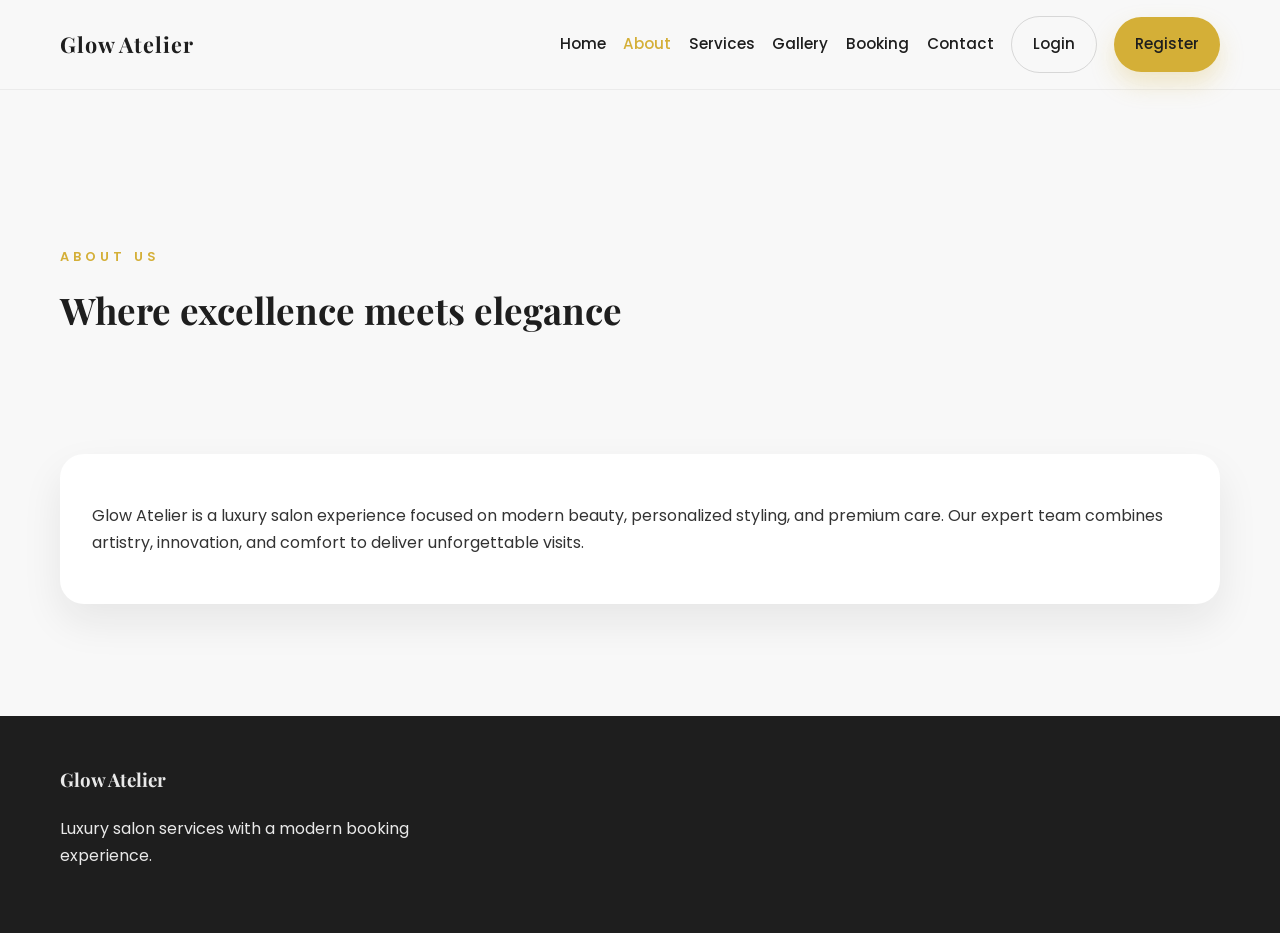
<file: frontend/about.html>
<!DOCTYPE html>
<html lang="en">
  <head>
    <meta charset="UTF-8" />
    <meta name="viewport" content="width=device-width, initial-scale=1.0" />
    <title>About | Glow Atelier</title>
    <link rel="preconnect" href="https://fonts.googleapis.com" />
    <link rel="preconnect" href="https://fonts.gstatic.com" crossorigin />
    <link href="https://fonts.googleapis.com/css2?family=Playfair+Display:wght@500;600;700&family=Poppins:wght@300;400;500;600;700&display=swap" rel="stylesheet" />
    <link rel="stylesheet" href="css/style.css" />
    <link rel="stylesheet" href="css/navbar.css" />
    <link rel="stylesheet" href="css/footer.css" />
    <link rel="stylesheet" href="css/responsive.css" />
  </head>
  <body>
    <header class="site-header">
      <nav class="navbar container">
        <a href="index.html" class="logo">Glow Atelier</a>
        <button class="nav-toggle" aria-label="Open navigation" aria-expanded="false"><span></span><span></span><span></span></button>
        <div class="nav-links">
          <a href="index.html">Home</a>
          <a href="about.html" class="active">About</a>
          <a href="services.html">Services</a>
          <a href="gallery.html">Gallery</a>
          <a href="booking.html">Booking</a>
          <a href="contact.html">Contact</a>
          <a href="login.html" class="btn btn-outline">Login</a>
          <a href="register.html" class="btn btn-primary">Register</a>
        </div>
      </nav>
    </header>

    <main class="container" style="padding: 4rem 0 5rem;">
      <section class="section-heading">
        <p class="eyebrow">About Us</p>
        <h2>Where excellence meets elegance</h2>
      </section>
      <div class="info-card" style="padding: 2rem;">
        <p>Glow Atelier is a luxury salon experience focused on modern beauty, personalized styling, and premium care. Our expert team combines artistry, innovation, and comfort to deliver unforgettable visits.</p>
      </div>
    </main>

    <footer class="site-footer">
      <div class="container footer-grid">
        <div>
          <h3>Glow Atelier</h3>
          <p>Luxury salon services with a modern booking experience.</p>
        </div>
      </div>
    </footer>

    <script src="js/navbar.js"></script>
  </body>
</html>
</file>
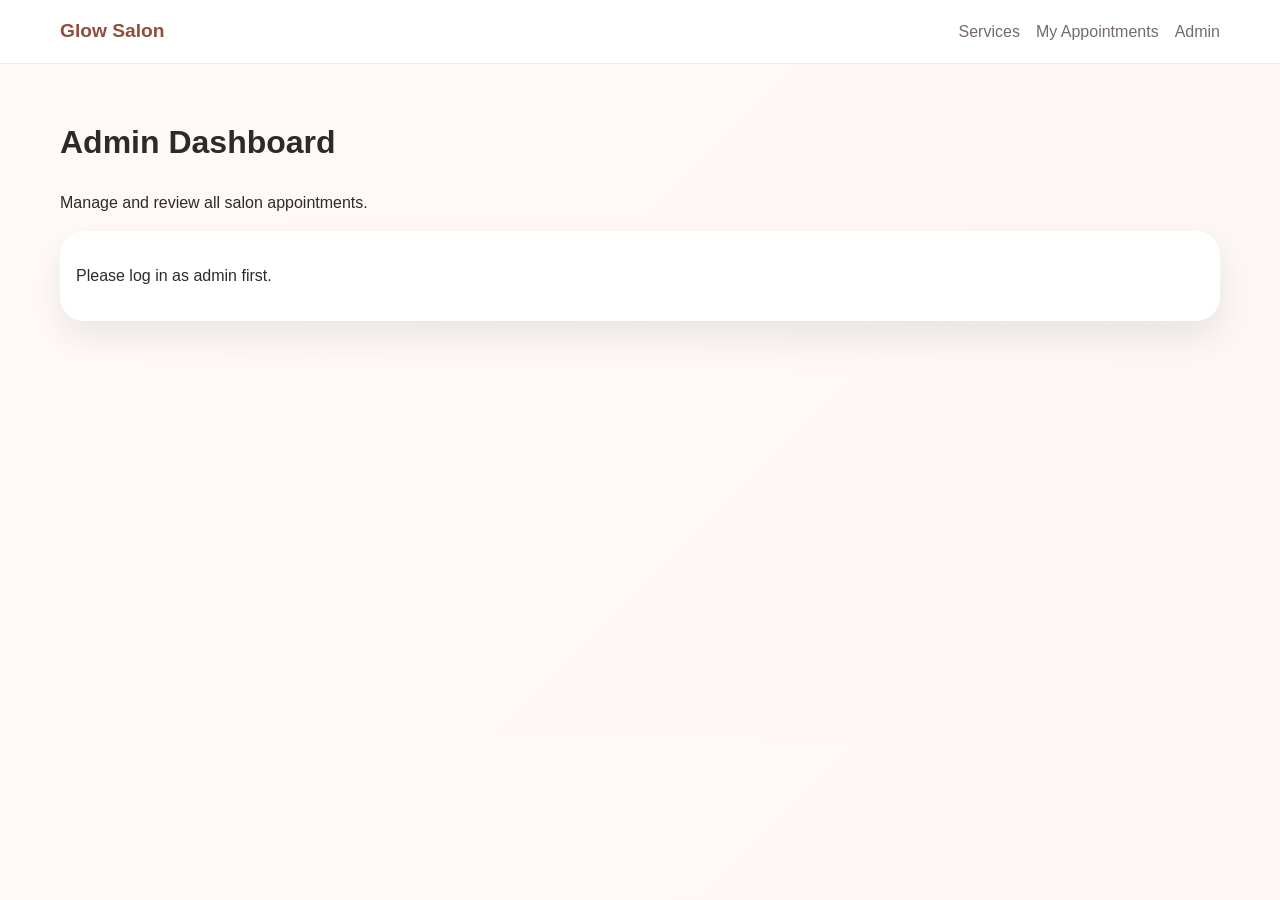
<file: frontend/admin.html>
<!DOCTYPE html>
<html lang="en">
  <head>
    <meta charset="UTF-8" />
    <meta name="viewport" content="width=device-width, initial-scale=1.0" />
    <title>Admin Dashboard</title>
    <link rel="stylesheet" href="css/styles.css" />
  </head>
  <body>
    <header>
      <div class="container navbar">
        <a class="brand" href="index.html">Glow Salon</a>
        <nav class="nav-links">
          <a href="index.html#services">Services</a>
          <a href="appointments.html">My Appointments</a>
          <a href="admin.html">Admin</a>
        </nav>
      </div>
    </header>

    <main class="container" style="padding: 2rem 0 3rem;">
      <h1>Admin Dashboard</h1>
      <p>Manage and review all salon appointments.</p>
      <div id="adminList" class="table-shell"></div>
    </main>

    <script src="js/admin.js"></script>
  </body>
</html>
</file>
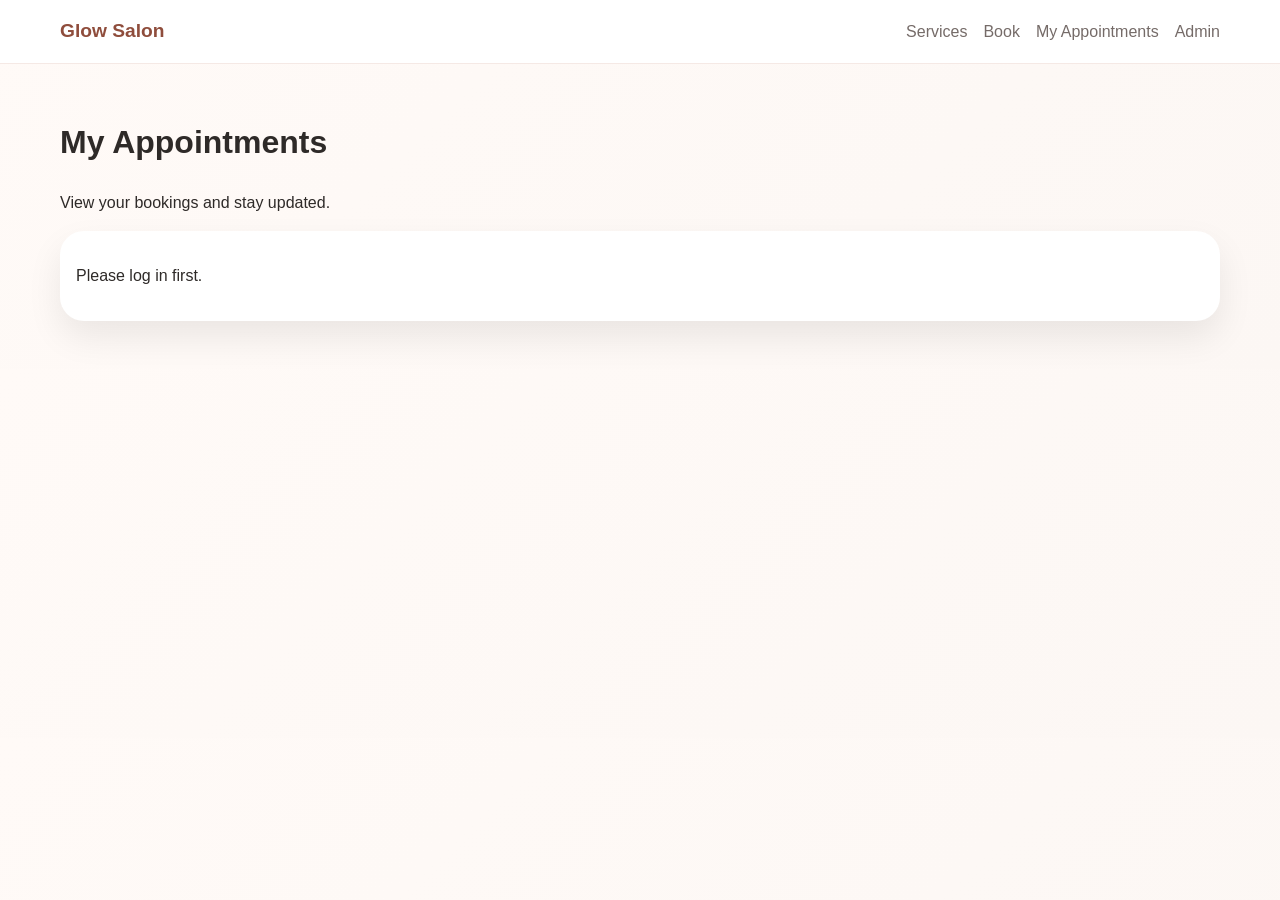
<file: frontend/appointments.html>
<!DOCTYPE html>
<html lang="en">
  <head>
    <meta charset="UTF-8" />
    <meta name="viewport" content="width=device-width, initial-scale=1.0" />
    <title>My Appointments</title>
    <link rel="stylesheet" href="css/styles.css" />
  </head>
  <body>
    <header>
      <div class="container navbar">
        <a class="brand" href="index.html">Glow Salon</a>
        <nav class="nav-links">
          <a href="index.html#services">Services</a>
          <a href="index.html#book">Book</a>
          <a href="appointments.html">My Appointments</a>
          <a href="admin.html">Admin</a>
        </nav>
      </div>
    </header>

    <main class="container" style="padding: 2rem 0 3rem;">
      <h1>My Appointments</h1>
      <p>View your bookings and stay updated.</p>
      <div id="appointmentsList" class="table-shell"></div>
    </main>

    <script src="js/appointments.js"></script>
  </body>
</html>
</file>
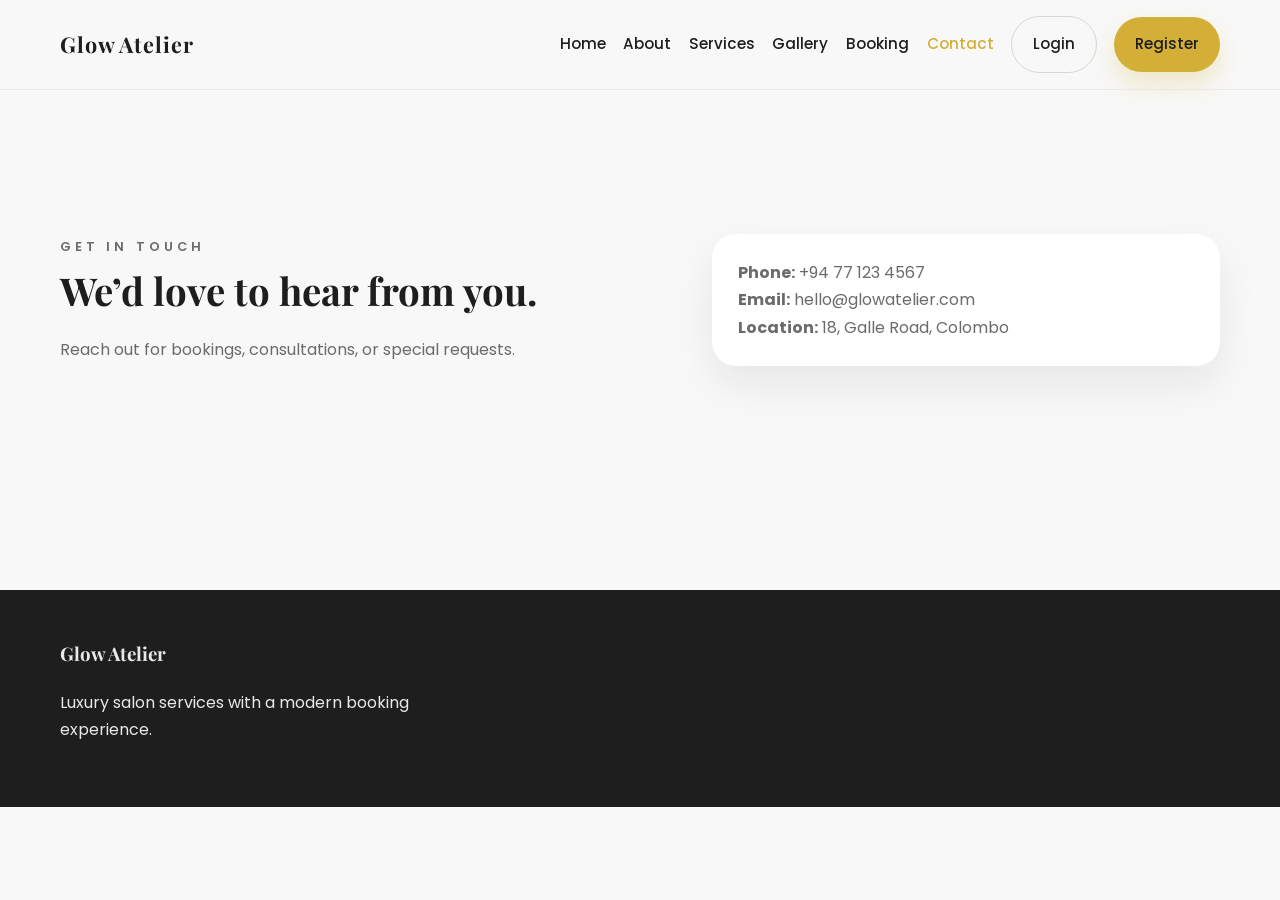
<file: frontend/contact.html>
<!DOCTYPE html>
<html lang="en">
  <head>
    <meta charset="UTF-8" />
    <meta name="viewport" content="width=device-width, initial-scale=1.0" />
    <title>Contact | Glow Atelier</title>
    <link rel="preconnect" href="https://fonts.googleapis.com" />
    <link rel="preconnect" href="https://fonts.gstatic.com" crossorigin />
    <link href="https://fonts.googleapis.com/css2?family=Playfair+Display:wght@500;600;700&family=Poppins:wght@300;400;500;600;700&display=swap" rel="stylesheet" />
    <link rel="stylesheet" href="css/style.css" />
    <link rel="stylesheet" href="css/navbar.css" />
    <link rel="stylesheet" href="css/footer.css" />
    <link rel="stylesheet" href="css/responsive.css" />
  </head>
  <body>
    <header class="site-header">
      <nav class="navbar container">
        <a href="index.html" class="logo">Glow Atelier</a>
        <button class="nav-toggle" aria-label="Open navigation" aria-expanded="false"><span></span><span></span><span></span></button>
        <div class="nav-links">
          <a href="index.html">Home</a>
          <a href="about.html">About</a>
          <a href="services.html">Services</a>
          <a href="gallery.html">Gallery</a>
          <a href="booking.html">Booking</a>
          <a href="contact.html" class="active">Contact</a>
          <a href="login.html" class="btn btn-outline">Login</a>
          <a href="register.html" class="btn btn-primary">Register</a>
        </div>
      </nav>
    </header>

    <main class="container page-shell">
      <section class="page-hero reveal">
        <div>
          <p class="eyebrow">Get in touch</p>
          <h1>We’d love to hear from you.</h1>
          <p>Reach out for bookings, consultations, or special requests.</p>
        </div>
        <div class="page-card">
          <p><strong>Phone:</strong> +94 77 123 4567</p>
          <p><strong>Email:</strong> hello@glowatelier.com</p>
          <p><strong>Location:</strong> 18, Galle Road, Colombo</p>
        </div>
      </section>
    </main>

    <footer class="site-footer">
      <div class="container footer-grid">
        <div>
          <h3>Glow Atelier</h3>
          <p>Luxury salon services with a modern booking experience.</p>
        </div>
      </div>
    </footer>

    <script src="js/navbar.js"></script>
  </body>
</html>
</file>
<file: frontend/css/style.css>
:root {
  --gold: #D4AF37;
  --dark: #1E1E1E;
  --bg: #F8F8F8;
  --white: #FFFFFF;
  --beige: #F2EAD9;
  --text: #333333;
  --muted: #6b6b6b;
  --shadow: 0 18px 40px rgba(30, 30, 30, 0.08);
  --border: rgba(30, 30, 30, 0.08);
}

* { box-sizing: border-box; }
html { scroll-behavior: smooth; }
body {
  margin: 0;
  font-family: 'Poppins', sans-serif;
  color: var(--text);
  background: var(--bg);
  line-height: 1.7;
}
a { color: inherit; text-decoration: none; }
img { width: 100%; display: block; object-fit: cover; }
.container { width: min(1160px, calc(100% - 2rem)); margin: 0 auto; }
section { padding: 5rem 0; }
.page-shell { padding: 4rem 0 5rem; }
.reveal { opacity: 0; transform: translateY(20px); transition: all 0.6s ease; }
.reveal.visible { opacity: 1; transform: translateY(0); }
.btn {
  display: inline-flex; align-items: center; justify-content: center;
  border: none; border-radius: 999px; padding: 0.9rem 1.3rem; font-weight: 600; cursor: pointer; transition: transform 0.25s ease, box-shadow 0.25s ease;
}
.btn:hover { transform: translateY(-2px); }
.btn-primary { background: var(--gold); color: var(--dark); box-shadow: 0 12px 24px rgba(212, 175, 55, 0.25); }
.btn-secondary { background: rgba(255,255,255,0.16); color: var(--white); border: 1px solid rgba(255,255,255,0.25); }
.btn-outline { background: transparent; color: var(--dark); border: 1px solid rgba(30, 30, 30, 0.15); }
.eyebrow {
  text-transform: uppercase; letter-spacing: 0.32em; font-size: 0.8rem; font-weight: 600; color: var(--gold); margin-bottom: 0.7rem;
}
.section-heading { margin-bottom: 2rem; max-width: 700px; }
.section-heading h2 { font-family: 'Playfair Display', serif; font-size: clamp(1.7rem, 3vw, 2.3rem); margin: 0; color: var(--dark); }
.info-card, .service-card, .gallery-card, .form-card, .panel, .dashboard-card, .page-card {
  background: var(--white); border-radius: 24px; box-shadow: var(--shadow);
}
.page-hero { display: grid; grid-template-columns: 1.1fr 0.9fr; gap: 2rem; align-items: center; margin-bottom: 2rem; }
.page-hero h1 { font-family: 'Playfair Display', serif; font-size: clamp(2rem, 3vw, 2.8rem); margin: 0 0 0.8rem; color: var(--dark); }
.page-hero p { margin: 0; color: var(--muted); }
.hero-media img { height: 360px; border-radius: 24px; }
.auth-layout { display: grid; grid-template-columns: 0.95fr 1.05fr; gap: 1.5rem; align-items: center; }
.auth-media img { height: 420px; border-radius: 24px; }
.form-card, .panel, .dashboard-card, .page-card { padding: 1.6rem; }
form { display: grid; gap: 0.9rem; }
label { font-weight: 600; color: var(--dark); }
input, select, textarea {
  width: 100%; border: 1px solid var(--border); border-radius: 14px; padding: 0.95rem 1rem; font: inherit; background: #fcfbf8;
}
input:focus, select:focus, textarea:focus { outline: 2px solid rgba(212, 175, 55, 0.22); border-color: var(--gold); }
.message { min-height: 1.2rem; margin-top: 0.8rem; color: var(--gold); font-weight: 600; }
.table-shell { overflow-x: auto; }
table { width: 100%; border-collapse: collapse; }
th, td { padding: 0.9rem; border-bottom: 1px solid var(--border); text-align: left; }
th { color: var(--muted); font-weight: 600; }
.small { width: auto; min-width: 140px; }
.list-stack { display: grid; gap: 0.8rem; }
.list-stack .item { border: 1px solid var(--border); border-radius: 14px; padding: 0.9rem 1rem; background: #fcfbf8; }
</file>
<file: frontend/css/navbar.css>
.site-header {
  position: sticky;
  top: 0;
  z-index: 1000;
  background: rgba(248, 248, 248, 0.92);
  backdrop-filter: blur(14px);
  border-bottom: 1px solid rgba(30, 30, 30, 0.06);
}

.navbar {
  display: flex; justify-content: space-between; align-items: center; padding: 1rem 0;
}
.logo {
  font-family: 'Playfair Display', serif; font-size: 1.35rem; color: var(--dark); font-weight: 700; letter-spacing: 0.04em;
}
.nav-links {
  display: flex; align-items: center; gap: 1.1rem;
}
.nav-links a {
  color: var(--dark); font-size: 0.95rem; font-weight: 500;
}
.nav-links a.active, .nav-links a:hover { color: var(--gold); }
.nav-toggle { display: none; background: transparent; border: 0; padding: 0.3rem; }
.nav-toggle span { display: block; width: 24px; height: 2px; background: var(--dark); margin: 5px 0; }
</file>
<file: frontend/css/footer.css>
.site-footer {
  background: var(--dark);
  color: rgba(255,255,255,0.9);
  padding: 3rem 0;
  margin-top: 2rem;
}
.footer-grid {
  display: grid; grid-template-columns: 1.2fr 1fr 1.2fr; gap: 2rem;
}
.site-footer h3, .site-footer h4 { font-family: 'Playfair Display', serif; margin-top: 0; }
.site-footer ul { list-style: none; padding: 0; margin: 0; }
.site-footer li { margin-bottom: 0.45rem; }
.site-footer a { color: rgba(255,255,255,0.82); }
.newsletter-form { display: flex; gap: 0.7rem; flex-wrap: wrap; }
.newsletter-form input { flex: 1; min-width: 220px; border-radius: 999px; border: 1px solid rgba(255,255,255,0.15); padding: 0.8rem 1rem; background: rgba(255,255,255,0.08); color: white; }
</file>
<file: frontend/css/responsive.css>
.mobile-menu-open .nav-links {
  display: flex;
  flex-direction: column;
  position: absolute;
  top: 74px;
  right: 1rem;
  background: var(--white);
  padding: 1rem;
  border-radius: 20px;
  box-shadow: var(--shadow);
}

@media (max-width: 900px) {
  .intro-grid, .service-grid { grid-template-columns: 1fr 1fr; }
  .footer-grid { grid-template-columns: 1fr; }
}

@media (max-width: 700px) {
  .nav-links { display: none; }
  .nav-toggle { display: block; }
  .intro-grid, .service-grid, .gallery-grid { grid-template-columns: 1fr; }
  .hero { min-height: 78vh; }
}
</file>
<file: frontend/css/styles.css>
:root {
  --primary: #b96b4f;
  --primary-dark: #8f4d3c;
  --accent: #f6e4dc;
  --text: #2e2a28;
  --muted: #756b68;
  --bg: #fcf7f4;
  --white: #ffffff;
}

* { box-sizing: border-box; }
body {
  margin: 0;
  font-family: 'Segoe UI', Tahoma, Geneva, Verdana, sans-serif;
  color: var(--text);
  background: linear-gradient(135deg, #fffaf7 0%, var(--bg) 100%);
  line-height: 1.6;
}
a { color: inherit; text-decoration: none; }
img { width: 100%; display: block; border-radius: 22px; object-fit: cover; }
.container { width: min(1160px, calc(100% - 2rem)); margin: 0 auto; }
header {
  background: rgba(255,255,255,0.95);
  backdrop-filter: blur(10px);
  position: sticky; top: 0; z-index: 20; border-bottom: 1px solid rgba(185,107,79,0.15);
}
.navbar { display: flex; justify-content: space-between; align-items: center; padding: 1rem 0; }
.brand { font-size: 1.2rem; font-weight: 700; color: var(--primary-dark); }
.nav-links { display: flex; gap: 1rem; color: var(--muted); }
.nav-links a:hover { color: var(--primary); }
.hero { padding: 4rem 0 2.5rem; }
.hero-grid { display: grid; grid-template-columns: 1.05fr 0.95fr; gap: 2rem; align-items: center; }
.hero h1 { font-size: clamp(2.1rem, 4vw, 3.4rem); margin: 0 0 1rem; line-height: 1.08; }
.hero p { font-size: 1.05rem; color: var(--muted); margin-bottom: 1.3rem; }
.hero-actions { display: flex; gap: 0.9rem; flex-wrap: wrap; }
.btn {
  padding: 0.85rem 1.2rem; border-radius: 999px; border: none; cursor: pointer; font-size: 0.95rem; font-weight: 600; display: inline-block; text-align: center;
}
.btn-primary { background: var(--primary); color: white; }
.btn-secondary { background: var(--accent); color: var(--primary-dark); }
.hero-card, .card, .form-card, .panel, .table-shell {
  background: var(--white);
  border-radius: 24px;
  box-shadow: 0 16px 35px rgba(0,0,0,0.08);
}
.hero-card { padding: 1rem; }
.badge { display: inline-block; padding: 0.35rem 0.7rem; background: var(--accent); color: var(--primary-dark); border-radius: 999px; font-size: 0.85rem; font-weight: 600; margin-bottom: 0.8rem; }
section { padding: 2.2rem 0; }
.section-title { display: flex; justify-content: space-between; align-items: center; margin-bottom: 1rem; }
.section-title h2 { margin: 0; font-size: 1.4rem; }
.section-title span { color: var(--muted); font-size: 0.95rem; }
.grid { display: grid; gap: 1rem; }
.services-grid { grid-template-columns: repeat(auto-fit, minmax(240px, 1fr)); }
.card { padding: 1rem; }
.card img { height: 185px; margin-bottom: 0.9rem; }
.price { font-weight: 700; color: var(--primary-dark); }
.about-grid { display: grid; grid-template-columns: 0.95fr 1.05fr; gap: 2rem; align-items: center; }
.list { padding-left: 1rem; color: var(--muted); }
.form-grid { display: grid; grid-template-columns: 1fr 1fr; gap: 1.2rem; }
.form-card, .panel { padding: 1.25rem; }
label { display: block; font-size: 0.9rem; margin-bottom: 0.3rem; color: var(--muted); }
input, select, button { width: 100%; border-radius: 12px; border: 1px solid #e1d8d4; padding: 0.85rem 0.95rem; font: inherit; margin-bottom: 0.9rem; }
button { cursor: pointer; background: var(--primary); color: white; border: none; }
button.secondary { background: var(--accent); color: var(--primary-dark); }
.message { min-height: 1.4rem; color: var(--primary-dark); font-weight: 600; margin-top: 0.2rem; }
.table-shell { padding: 1rem; overflow-x: auto; }
table { width: 100%; border-collapse: collapse; }
th, td { text-align: left; padding: 0.85rem; border-bottom: 1px solid #f0e7e0; }
select.small { padding: 0.6rem; margin-bottom: 0; }
footer { padding: 2rem 0 3rem; color: var(--muted); font-size: 0.95rem; }
@media (max-width: 800px) {
  .hero-grid, .about-grid, .form-grid { grid-template-columns: 1fr; }
  .nav-links { display: none; }
}
</file>
